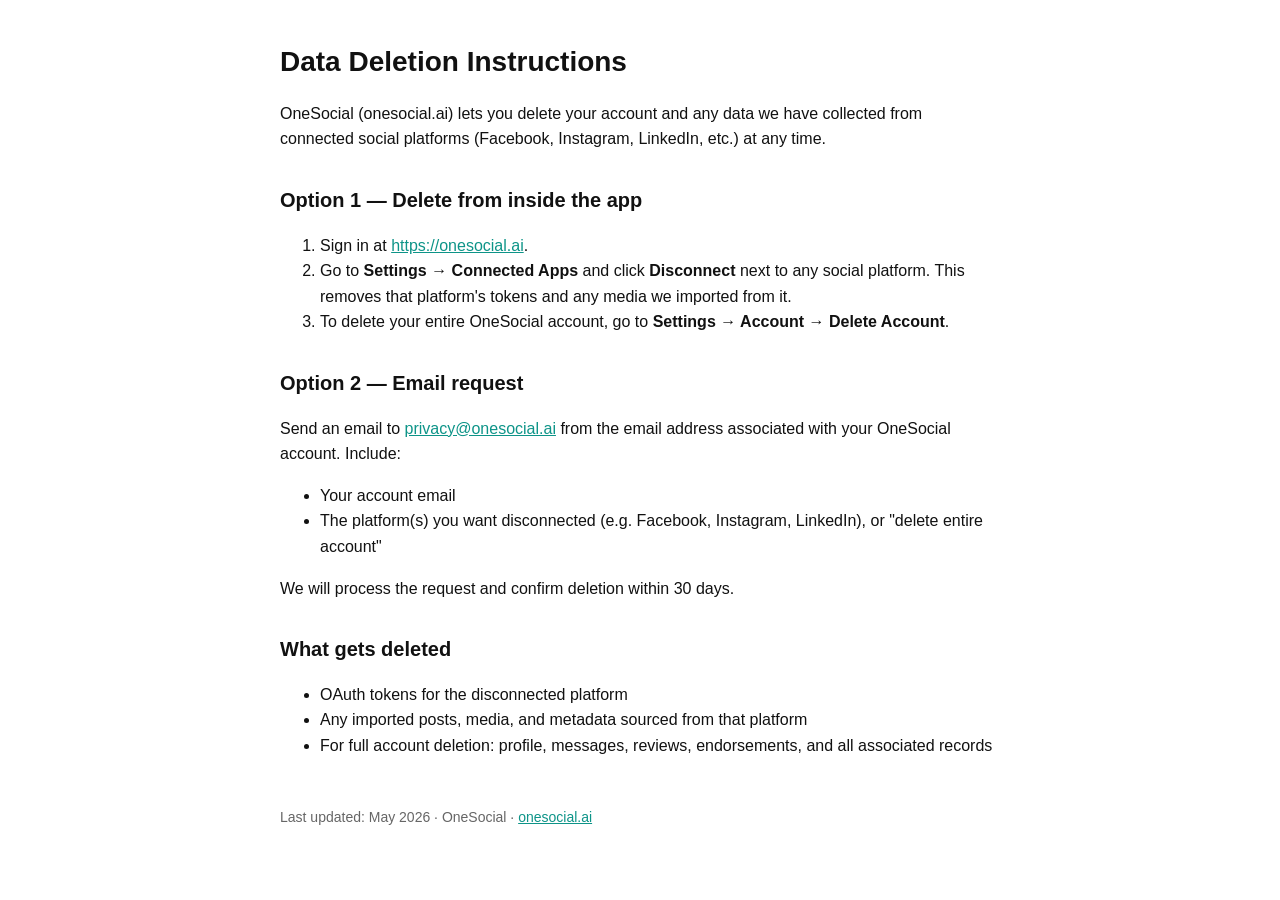
<file: data-deletion.html>
<!DOCTYPE html>
<html lang="en">
<head>
  <meta charset="UTF-8" />
  <meta name="viewport" content="width=device-width, initial-scale=1.0" />
  <title>Data Deletion Instructions — OneSocial</title>
  <meta name="description" content="How to request deletion of your OneSocial account and connected social data." />
  <style>
    body { font-family: -apple-system, BlinkMacSystemFont, "Segoe UI", Roboto, sans-serif; max-width: 720px; margin: 40px auto; padding: 0 20px; color: #111; line-height: 1.6; }
    h1 { font-size: 28px; margin-bottom: 8px; }
    h2 { font-size: 20px; margin-top: 32px; }
    a { color: #0d9488; }
    code { background: #f4f4f5; padding: 2px 6px; border-radius: 4px; }
  </style>
</head>
<body>
  <h1>Data Deletion Instructions</h1>
  <p>OneSocial (onesocial.ai) lets you delete your account and any data we have collected from connected social platforms (Facebook, Instagram, LinkedIn, etc.) at any time.</p>

  <h2>Option 1 — Delete from inside the app</h2>
  <ol>
    <li>Sign in at <a href="https://onesocial.ai">https://onesocial.ai</a>.</li>
    <li>Go to <strong>Settings → Connected Apps</strong> and click <strong>Disconnect</strong> next to any social platform. This removes that platform's tokens and any media we imported from it.</li>
    <li>To delete your entire OneSocial account, go to <strong>Settings → Account → Delete Account</strong>.</li>
  </ol>

  <h2>Option 2 — Email request</h2>
  <p>Send an email to <a href="mailto:privacy@onesocial.ai">privacy@onesocial.ai</a> from the email address associated with your OneSocial account. Include:</p>
  <ul>
    <li>Your account email</li>
    <li>The platform(s) you want disconnected (e.g. Facebook, Instagram, LinkedIn), or "delete entire account"</li>
  </ul>
  <p>We will process the request and confirm deletion within 30 days.</p>

  <h2>What gets deleted</h2>
  <ul>
    <li>OAuth tokens for the disconnected platform</li>
    <li>Any imported posts, media, and metadata sourced from that platform</li>
    <li>For full account deletion: profile, messages, reviews, endorsements, and all associated records</li>
  </ul>

  <p style="margin-top:48px; color:#666; font-size:14px;">Last updated: May 2026 · OneSocial · <a href="https://onesocial.ai">onesocial.ai</a></p>
</body>
</html>
</file>
